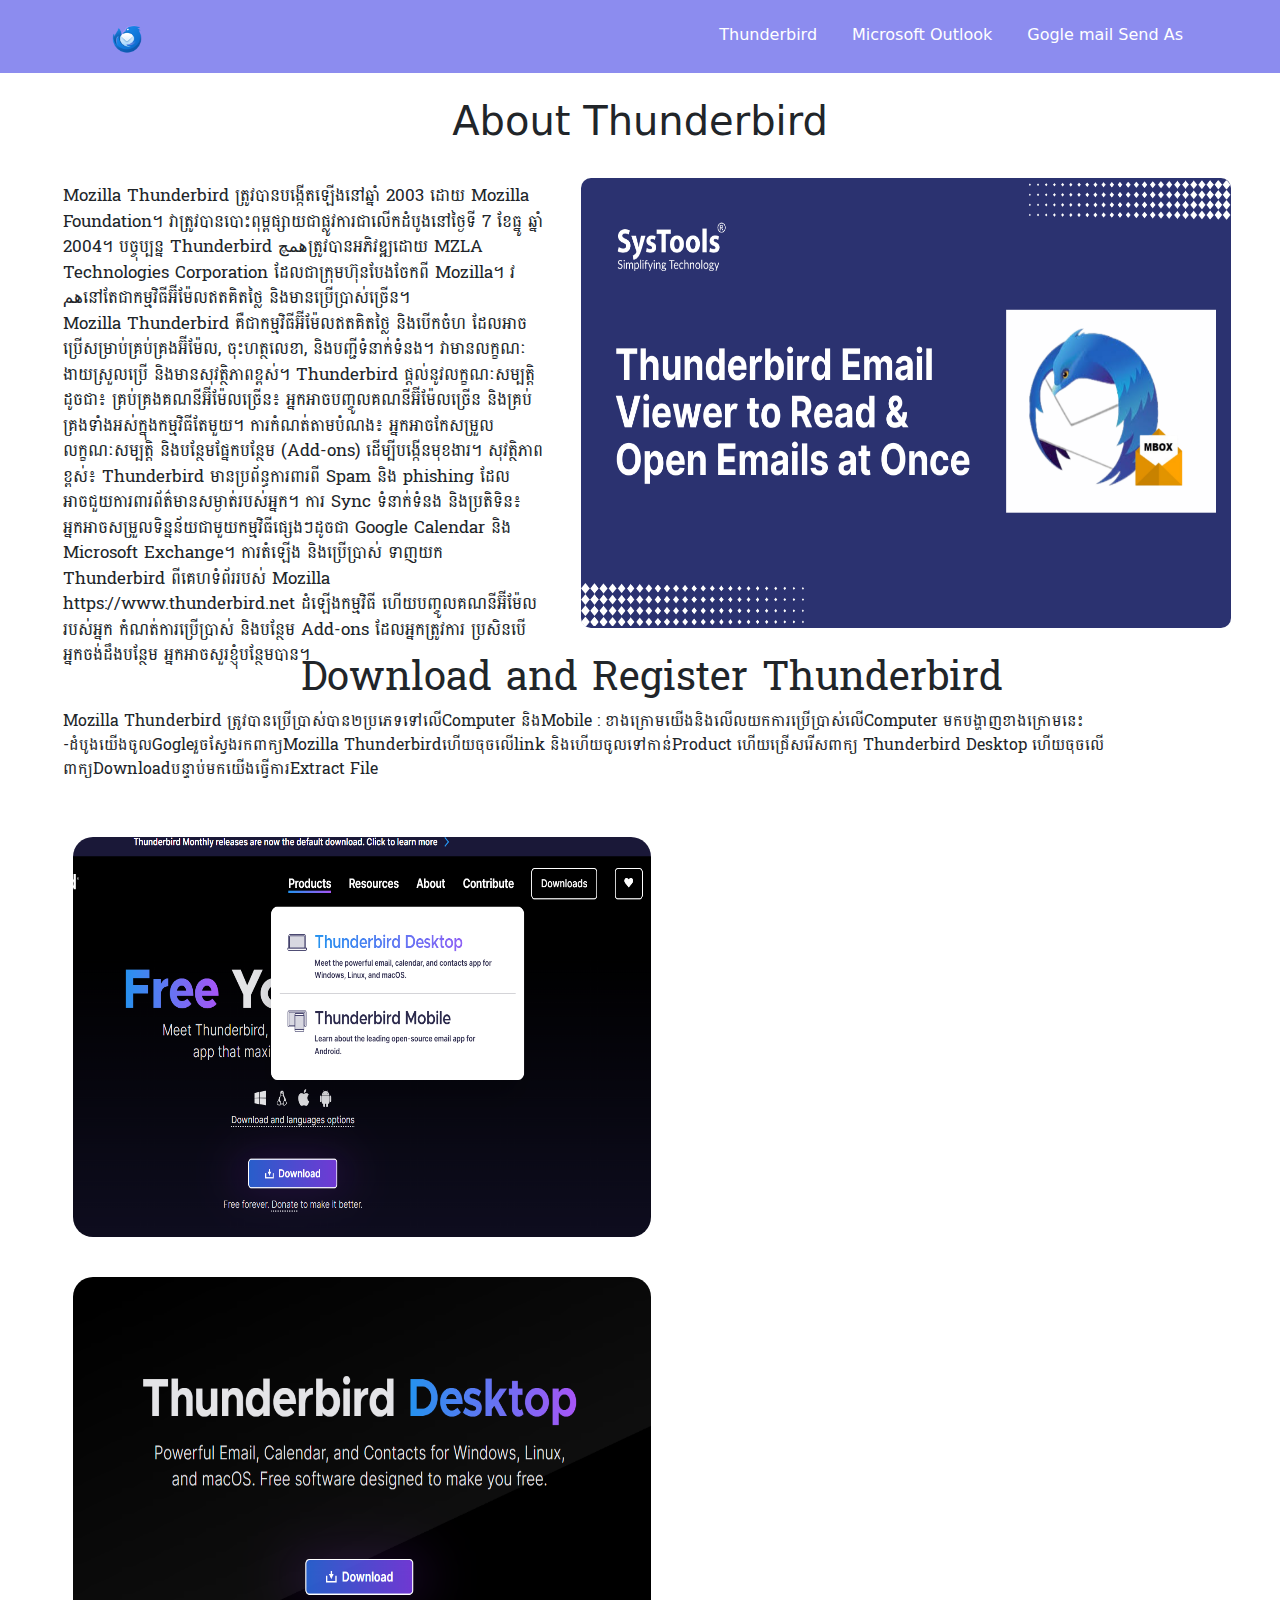
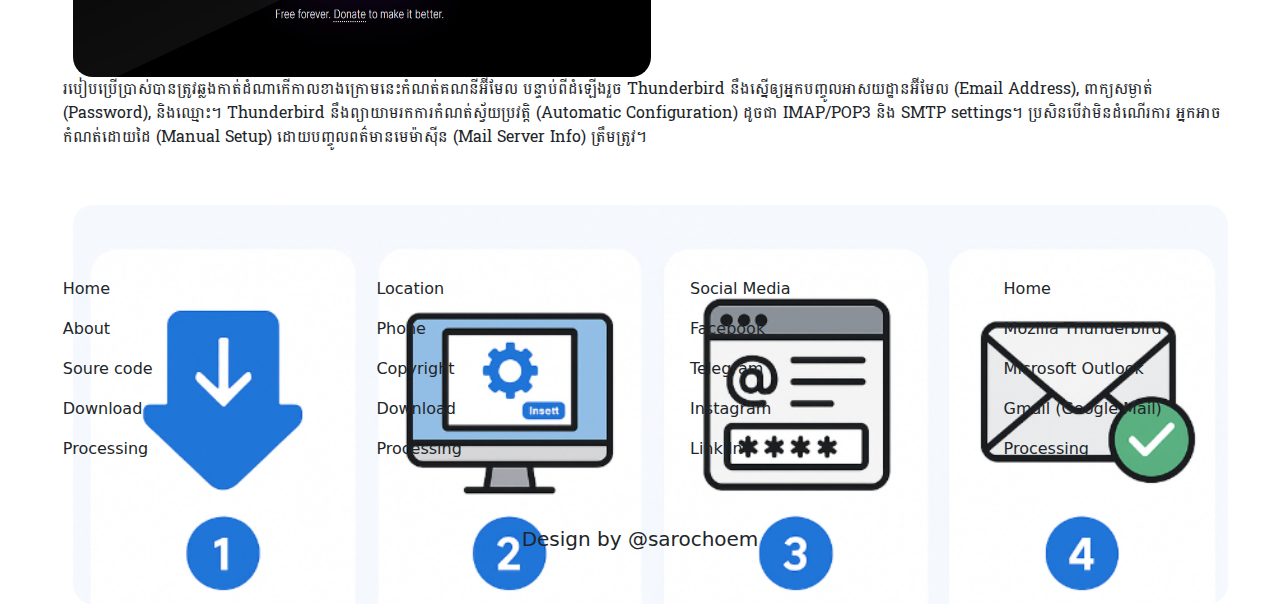
<file: index.html>
<!DOCTYPE html>
<html lang="en">
  <head>
    <meta charset="UTF-8" />
    <meta name="viewport" content="width=device-width, initial-scale=1.0" />
    <title>Guidline</title>
    <link rel="stylesheet" href="index.css" />
    <link rel="icon" type="image/png" href="LOGO ABA.png" />
    <!-- Bootstrap CSS -->
    <link rel="stylesheet" href="https://cdn.jsdelivr.net/npm/bootstrap@5.3.0/dist/css/bootstrap.min.css">
    <!-- Bootstrap JS (Optional: Required for interactive components) -->
    <script src="https://cdn.jsdelivr.net/npm/bootstrap@5.3.0/dist/js/bootstrap.bundle.min.js"></script>
    <link rel="preconnect" href="https://fonts.googleapis.com">
    <link rel="preconnect" href="https://fonts.gstatic.com" crossorigin>
    <link href="https://fonts.googleapis.com/css2?family=Battambang:wght@100;300;400;700;900&family=Dangrek&display=swap" rel="stylesheet">
  </head>
  <body>
    <!-- Header -->
    <header>
      <div class="container">
        <div class="logo">
          <img src="image/mozilla.png" alt="ABA Logo" />
        </div>
        <nav class="nav">
          <ul>
            <li><a href="index.html">Thunderbird</a></li>
            <li><a href="Microsoft.html">Microsoft Outlook</a></li>
            <li><a href="mail.html">Gogle mail Send As</a></li>
          </ul>
        </nav>
      </div>
    </header>
    <div class="about-container"><br>
      <h1>About Thunderbird</h1>
      <div class="contant">
        <div class="text">
          <p>Mozilla Thunderbird ត្រូវបានបង្កើតឡើងនៅឆ្នាំ 2003 ដោយ Mozilla Foundation។ វាត្រូវបានបោះពុម្ពផ្សាយជាផ្លូវការជាលើកដំបូងនៅថ្ងៃទី 7 ខែធ្នូ ឆ្នាំ 2004។
              បច្ចុប្បន្ន Thunderbird همچត្រូវបានអភិវឌ្ឍដោយ MZLA Technologies Corporation ដែលជា​ក្រុមហ៊ុនបែងចែក​ពី Mozilla។ វ همនៅតែជាកម្មវិធីអ៊ីម៉ែលឥតគិតថ្លៃ និងមានប្រើប្រាស់ច្រើន។
              <br>
              Mozilla Thunderbird គឺជា​កម្មវិធី​អ៊ីម៉ែល​​ឥតគិតថ្លៃ និង​បើកចំហ ដែល​អាចប្រើសម្រាប់គ្រប់គ្រងអ៊ីម៉ែល​​, ចុះហត្ថលេខា, និងបញ្ជីទំនាក់ទំនង។ វាមានលក្ខណៈងាយស្រួលប្រើ និងមានសុវត្ថិភាពខ្ពស់។
              Thunderbird ផ្តល់នូវលក្ខណៈសម្បត្តិដូចជា៖
              គ្រប់គ្រងគណនីអ៊ីម៉ែលច្រើន៖ អ្នកអាចបញ្ចូលគណនីអ៊ីម៉ែលច្រើន និងគ្រប់គ្រងទាំងអស់ក្នុងកម្មវិធីតែមួយ។
              ការកំណត់តាមបំណង៖ អ្នកអាចកែសម្រួលលក្ខណៈសម្បត្តិ និងបន្ថែមផ្នែកបន្ថែម (Add-ons) ដើម្បីបង្កើនមុខងារ។
              សុវត្ថិភាពខ្ពស់៖ Thunderbird មានប្រព័ន្ធការពារពី Spam និង phishing ដែលអាចជួយការពារព័ត៌មានសម្ងាត់របស់អ្នក។
              ការ Sync ទំនាក់ទំនង និងប្រតិទិន៖ អ្នកអាចសម្រួលទិន្នន័យជាមួយកម្មវិធីផ្សេងៗដូចជា Google Calendar និង Microsoft Exchange។
              ការតំឡើង និងប្រើប្រាស់
              ទាញយក Thunderbird ពីគេហទំព័ររបស់ Mozilla https://www.thunderbird.net
              ដំឡើងកម្មវិធី ហើយបញ្ចូលគណនីអ៊ីម៉ែលរបស់អ្នក
              កំណត់ការប្រើប្រាស់ និងបន្ថែម Add-ons ដែលអ្នកត្រូវការ
              ប្រសិនបើអ្នកចង់ដឹងបន្ថែម អ្នកអាចសួរខ្ញុំបន្ថែមបាន។ 
          </p>
        </div>
        <div class="photo">
          <img src="/image/mozilla2.png" alt="">
        </div>
      </div>
      <div class="computer">
        <h1>Download and Register Thunderbird</h1>
        <p>Mozilla Thunderbird ត្រូវបានប្រើប្រាស់បាន២ប្រភេទទៅលើComputer និង​Mobile :
          ខាងក្រោមយើងនិងលើលយកការប្រើប្រាស់លើComputer មកបង្ហាញខាងក្រោមនេះ​ <br>
          -ដំបូងយើងចូលGogle​​រួចស្វែងរក​ពាក្យMozilla Thunderbird​ហើយចុចលើlink និងហើយចូលទៅកាន់Product 
          ហើយជ្រើសរើសពាក្យ​ Thunderbird Desktop ហើយចុចលើពាក្យDownloadបន្ទាប់មកយើងធ្វើការExtract File
        </p>
        <img src="/image/desktopdownload.png" alt="">
        <img src="/image/Thunderbird Desktop1.png" alt="">
        <p>របៀបប្រើប្រាស់បានត្រូវឆ្លងកាត់ដំណាកើកាលខាងក្រោមនេះកំណត់គណនីអ៊ីមែល
          បន្ទាប់ពីដំឡើងរួច Thunderbird នឹងស្នើឲ្យអ្នកបញ្ចូលអាសយដ្ឋានអ៊ីមែល (Email Address), ពាក្យសម្ងាត់ (Password), និងឈ្មោះ។
          Thunderbird នឹងព្យាយាមរកការកំណត់ស្វ័យប្រវត្តិ (Automatic Configuration) ដូចជា IMAP/POP3 និង SMTP settings។
          ប្រសិនបើវាមិនដំណើរការ អ្នកអាចកំណត់ដោយដៃ (Manual Setup) ដោយបញ្ចូលពត៌មានមេម៉ាស៊ីន (Mail Server Info) ត្រឹមត្រូវ។</p>
        <img style="width: 98%; height: auto;" src="/image/step2.png" alt=""><br>
      </div>
      <br>  
      
      <div class="footer">
        <div class="foot1">
           <p>Home</p>
           <p>About</p>
           <p>Soure code</p>
           <p>Download</p>
           <p>Processing</p>
        </div>
        <div class="foot2">
            <p>Location</p>
            <p>Phone</p>
            <p>Copyright</p>
            <p>Download</p>
            <p>Processing</p>
        </div>
        <div class="foot3">
            <p>Social Media</p>
            <p>Facebook</p>
            <p>Telegram</p>
            <p>Instagram</p>
            <p>Link In</p>
        </div>
        <div class="foot4">
            <p>Home</p>
            <p>Mozilla Thunderbird</p>
            <p>Microsoft Outlook</p>
            <p>Gmail (Google Mail)</p>
            <p>Processing</p>
        </div>
    </div>
    <h5>Design by @sarochoem</h5>
    <br>
   
  </body>
</html>
</file>
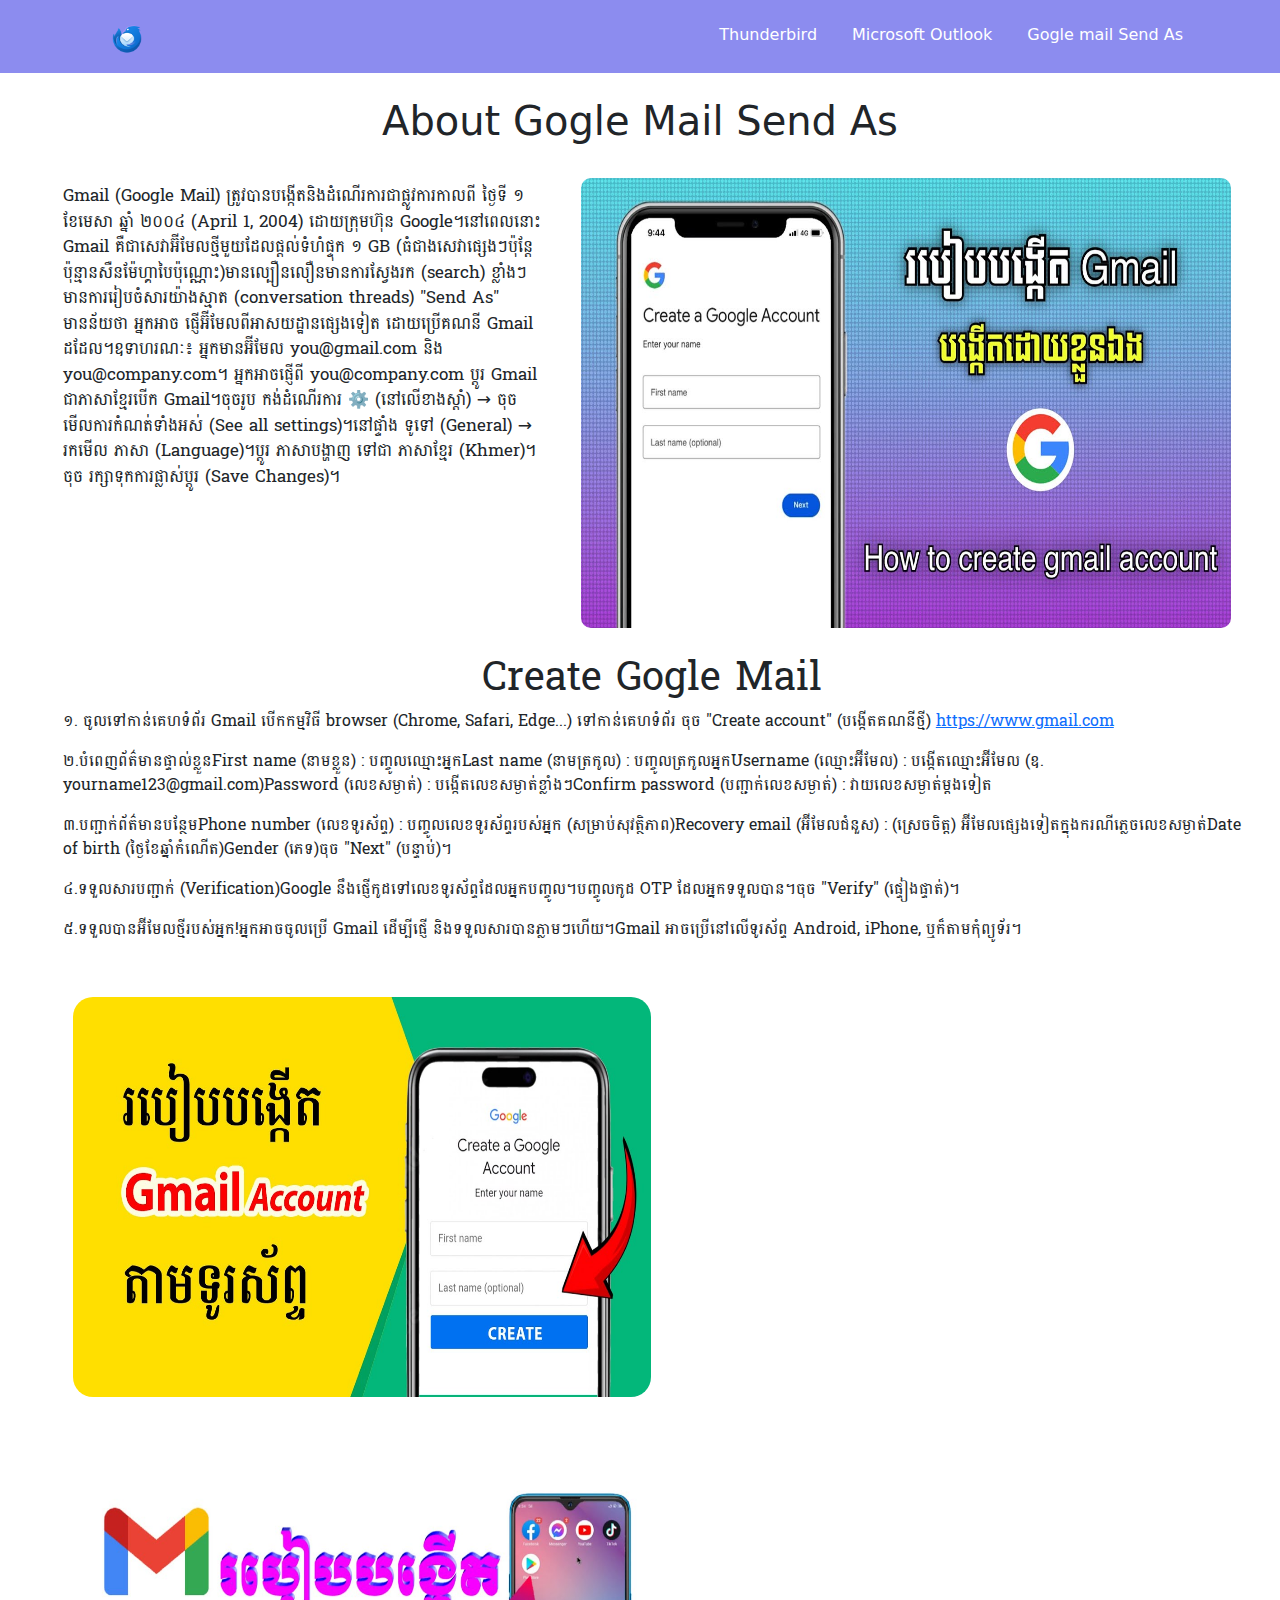
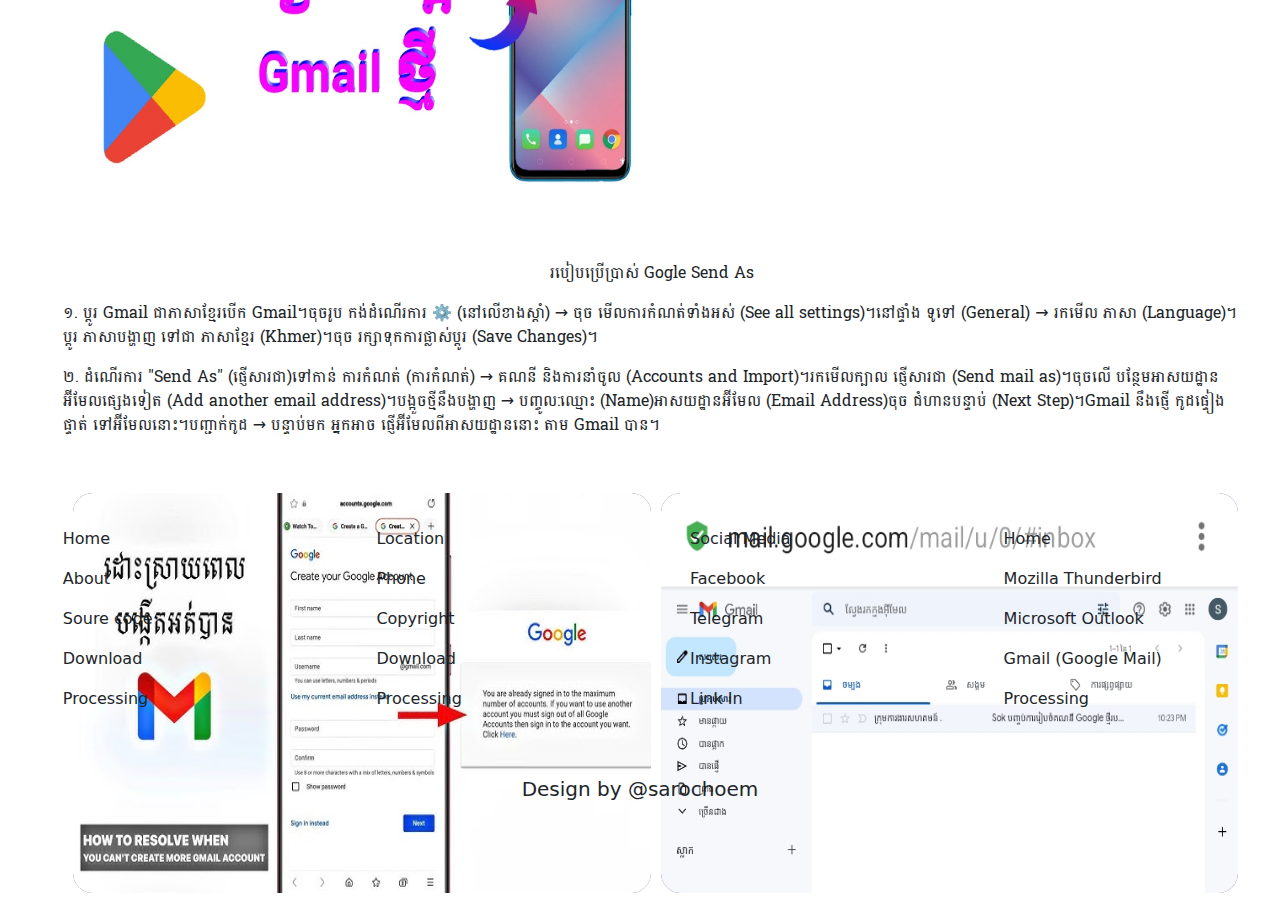
<file: mail.html>
<!DOCTYPE html>
<html lang="en">
  <head>
    <meta charset="UTF-8" />
    <meta name="viewport" content="width=device-width, initial-scale=1.0" />
    <title>Guidline</title>
    <link rel="stylesheet" href="index.css" />
    <link rel="icon" type="image/png" href="LOGO ABA.png" />
    <link rel="stylesheet" href="https://cdn.jsdelivr.net/npm/bootstrap@5.3.0/dist/css/bootstrap.min.css">
    <script src="https://cdn.jsdelivr.net/npm/bootstrap@5.3.0/dist/js/bootstrap.bundle.min.js"></script>
    <link rel="preconnect" href="https://fonts.googleapis.com">
    <link rel="preconnect" href="https://fonts.gstatic.com" crossorigin>
    <link href="https://fonts.googleapis.com/css2?family=Battambang:wght@100;300;400;700;900&family=Dangrek&display=swap" rel="stylesheet">
  </head>
  <body>
    <header>
      <div class="container">
        <div class="logo">
          <img src="image/mozilla.png" alt="ABA Logo" />
        </div>
        <nav class="nav">
          <ul>
            <li><a href="index.html">Thunderbird</a></li>
            <li><a href="Microsoft.html">Microsoft Outlook</a></li>
            <li><a href="mail.html">Gogle mail Send As</a></li>
          
          </ul>
        </nav>
      </div>
    </header>
    <div class="about-container"><br>
      <h1>About Gogle Mail Send As</h1>
      <div class="contant">
        <div class="text">
          <p> 
              Gmail (Google Mail) ត្រូវបានបង្កើតនិងដំណើរការជាផ្លូវការកាលពី ថ្ងៃទី ១ ខែមេសា ឆ្នាំ ២០០៤ (April 1, 2004) ដោយក្រុមហ៊ុន Google។នៅពេលនោះ Gmail គឺជាសេវាអ៊ីមែលថ្មីមួយដែលផ្តល់ទំហំផ្ទុក ១ GB (ធំជាងសេវាផ្សេងៗប៉ុន្តែប៉ុន្មានសឺនម៉ែហ្គាបៃប៉ុណ្ណោះ)មានល្បឿនលឿនមានការស្វែងរក (search) ខ្លាំងៗមានការរៀបចំសារយ៉ាងស្មាត (conversation threads)
              "Send As" មានន័យថា អ្នកអាច ផ្ញើអ៊ីមែលពីអាសយដ្ឋានផ្សេងទៀត ដោយប្រើគណនី Gmail ដដែល។ឧទាហរណៈ៖ អ្នកមានអ៊ីមែល you@gmail.com និង you@company.com។ អ្នកអាចផ្ញើពី you@company.com
              ប្ដូរ Gmail ជាភាសាខ្មែរបើក Gmail។ចុចរូប កង់ដំណើរការ ⚙️ (នៅលើខាងស្តាំ) → ចុច មើលការកំណត់ទាំងអស់ (See all settings)។នៅផ្ទាំង ទូទៅ (General) → រកមើល ភាសា (Language)។ប្ដូរ ភាសាបង្ហាញ ទៅជា ភាសាខ្មែរ (Khmer)។ចុច រក្សាទុកការផ្លាស់ប្តូរ (Save Changes)។
          </p>
        </div>
        <div class="photo">
          <img src="/image/mailsend1.png" alt="">
        </div>
      </div>
      <div class="computer">
        <h1>Create Gogle Mail</h1>
        <p>១. ចូលទៅកាន់គេហទំព័រ Gmail បើកកម្មវិធី browser (Chrome, Safari, Edge...) ទៅកាន់គេហទំព័រ  ចុច "Create account" (បង្កើតគណនីថ្មី) <a href="https://www.gmail.com">https://www.gmail.com</a></p>
        <p>២.បំពេញព័ត៌មានផ្ទាល់ខ្លួនFirst name (នាមខ្លួន) : បញ្ចូលឈ្មោះអ្នកLast name (នាមត្រកូល) : បញ្ចូលត្រកូលអ្នកUsername (ឈ្មោះអ៊ីមែល) : បង្កើតឈ្មោះអ៊ីមែល (ឧ. yourname123@gmail.com)Password (លេខសម្ងាត់) : បង្កើតលេខសម្ងាត់ខ្លាំងៗConfirm password (បញ្ជាក់លេខសម្ងាត់) : វាយលេខសម្ងាត់ម្តងទៀត</p>
        <p>៣.បញ្ជាក់ព័ត៌មានបន្ថែមPhone number (លេខទូរស័ព្ទ) : បញ្ចូលលេខទូរស័ព្ទរបស់អ្នក (សម្រាប់សុវត្ថិភាព)Recovery email (អ៊ីមែលជំនួស) : (ស្រេចចិត្ត) អ៊ីមែលផ្សេងទៀតក្នុងករណីភ្លេចលេខសម្ងាត់Date of birth (ថ្ងៃខែឆ្នាំកំណើត)Gender (ភេទ)ចុច "Next" (បន្ទាប់)។</a></p>
        <p>៤.ទទួលសារបញ្ជាក់ (Verification)Google នឹងផ្ញើកូដទៅលេខទូរស័ព្ទដែលអ្នកបញ្ចូល។បញ្ចូលកូដ OTP ដែលអ្នកទទួលបាន។ចុច "Verify" (ផ្ទៀងផ្ទាត់)។ </p>
        <p>៥.ទទួលបានអ៊ីមែលថ្មីរបស់អ្នក!អ្នកអាចចូលប្រើ Gmail ដើម្បីផ្ញើ និងទទួលសារបានភ្លាមៗហើយ។Gmail អាចប្រើនៅលើទូរស័ព្ទ Android, iPhone, ឬក៏តាមកុំព្យូទ័រ។</p>
        <img src="/image/accmail.png" alt="">
        <img src="/image/acc.png" alt=""><br><br>
        <p style="text-align: center;">របៀបប្រើប្រាស់ Gogle Send As </p>
        <p>១. ប្ដូរ Gmail ជាភាសាខ្មែរបើក Gmail។ចុចរូប កង់ដំណើរការ ⚙️ (នៅលើខាងស្តាំ) → ចុច មើលការកំណត់ទាំងអស់ (See all settings)។នៅផ្ទាំង ទូទៅ (General) → រកមើល ភាសា (Language)។ប្ដូរ ភាសាបង្ហាញ ទៅជា ភាសាខ្មែរ (Khmer)។ចុច រក្សាទុកការផ្លាស់ប្តូរ (Save Changes)។</p>
        <p>២.  ដំណើរការ "Send As" (ផ្ញើសារជា)ទៅកាន់ ការកំណត់ (ការកំណត់) → គណនី និងការនាំចូល (Accounts and Import)។រកមើលក្បាល ផ្ញើសារជា (Send mail as)។ចុចលើ បន្ថែមអាសយដ្ឋានអ៊ីមែលផ្សេងទៀត (Add another email address)។បង្អួចថ្មីនឹងបង្ហាញ → បញ្ចូល:ឈ្មោះ (Name)អាសយដ្ឋានអ៊ីមែល (Email Address)ចុច ជំហានបន្ទាប់ (Next Step)។Gmail នឹងផ្ញើ កូដផ្ទៀងផ្ទាត់ ទៅអ៊ីមែលនោះ។បញ្ជាក់កូដ → បន្ទាប់មក អ្នកអាច ផ្ញើអ៊ីមែលពីអាសយដ្ឋាននោះ តាម Gmail បាន។</p>
        <div class="test">
            <img style="width: 49%;height: 400px;" src="/image/mailsend.png" alt=""><br>
            <img style="width: 49%;height: 400px;" src="/image/send1.png" alt=""><br>
        </div>
       
      </div>
      <br>  
      
      <div class="footer1">
        <div class="foot1">
           <p>Home</p>
           <p>About</p>
           <p>Soure code</p>
           <p>Download</p>
           <p>Processing</p>
        </div>
        <div class="foot2">
            <p>Location</p>
            <p>Phone</p>
            <p>Copyright</p>
            <p>Download</p>
            <p>Processing</p>
        </div>
        <div class="foot3">
            <p>Social Media</p>
            <p>Facebook</p>
            <p>Telegram</p>
            <p>Instagram</p>
            <p>Link In</p>
        </div>
        <div class="foot4">
            <p>Home</p>
            <p>Mozilla Thunderbird</p>
            <p>Microsoft Outlook</p>
            <p>Gmail (Google Mail)</p>
            <p>Processing</p>
        </div>
    </div>
    <h5>Design by @sarochoem</h5>
    <br>
   
  </body>
</html>
</file>
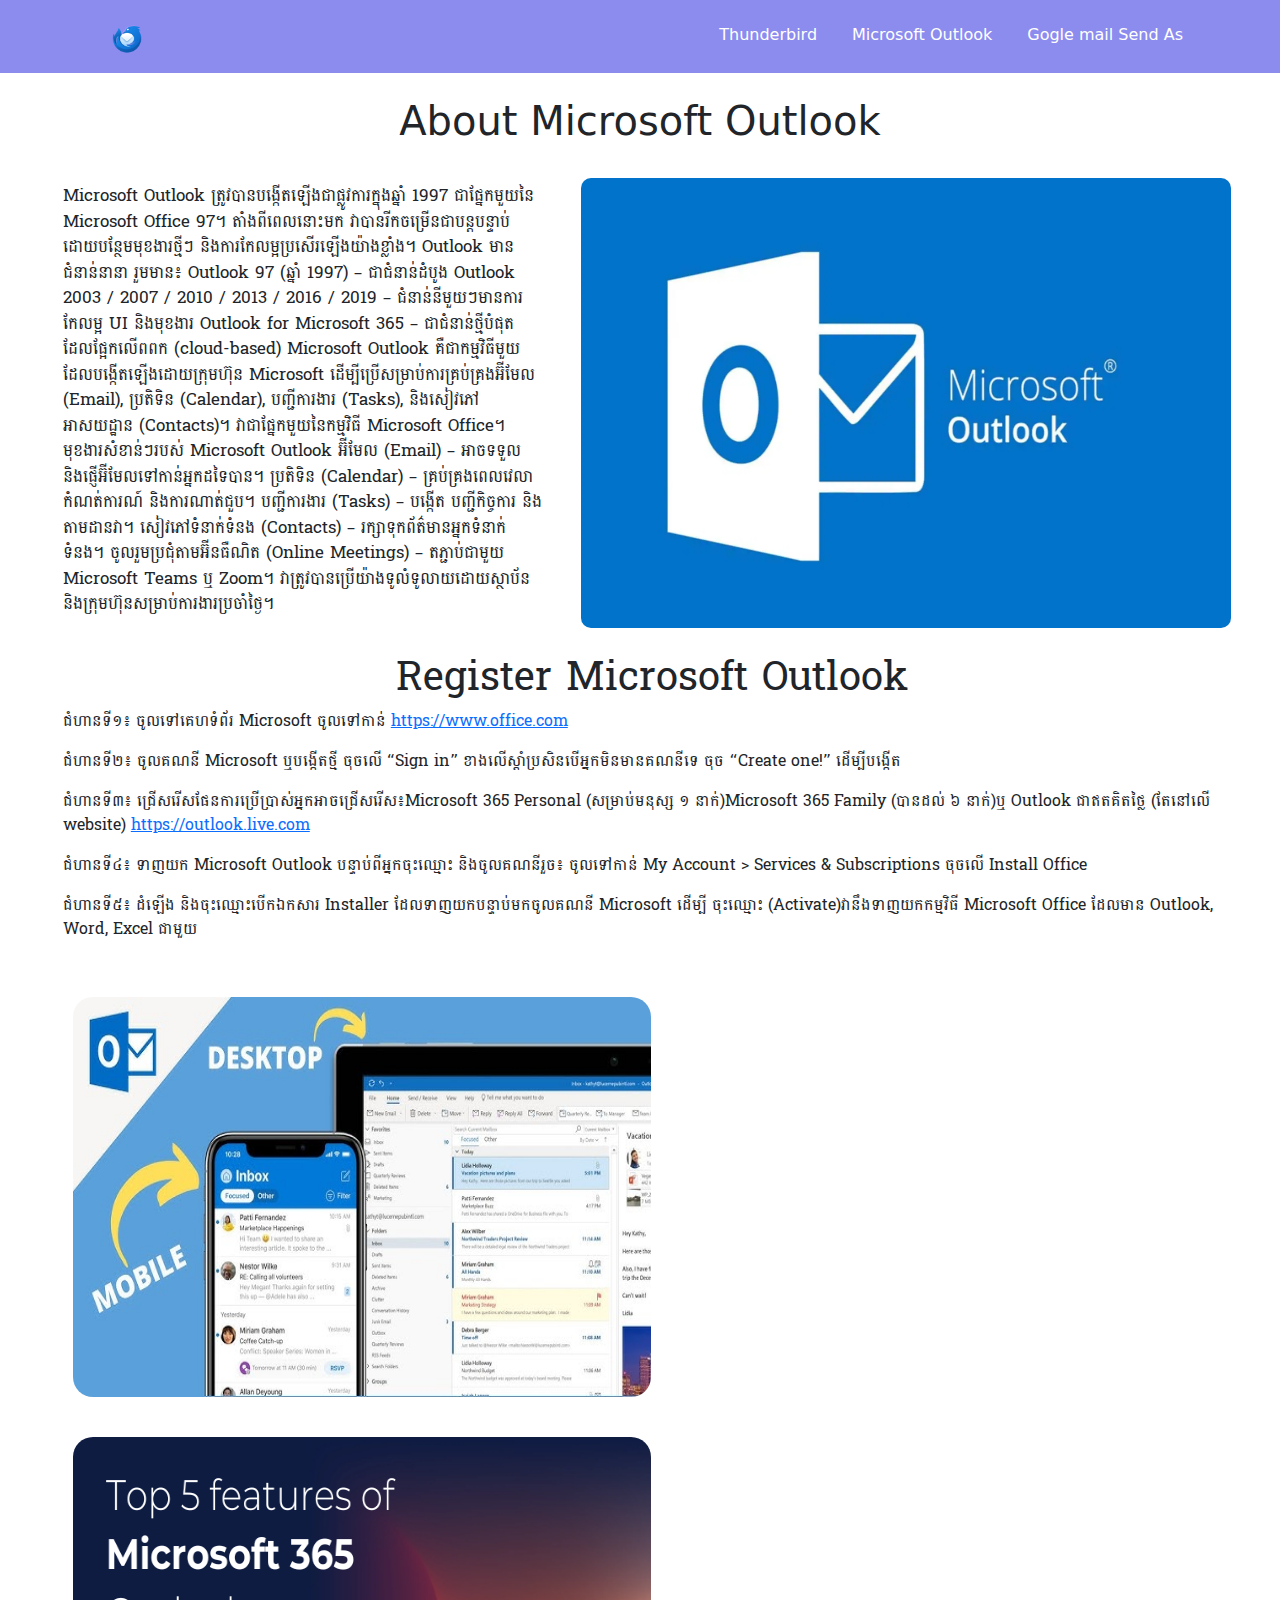
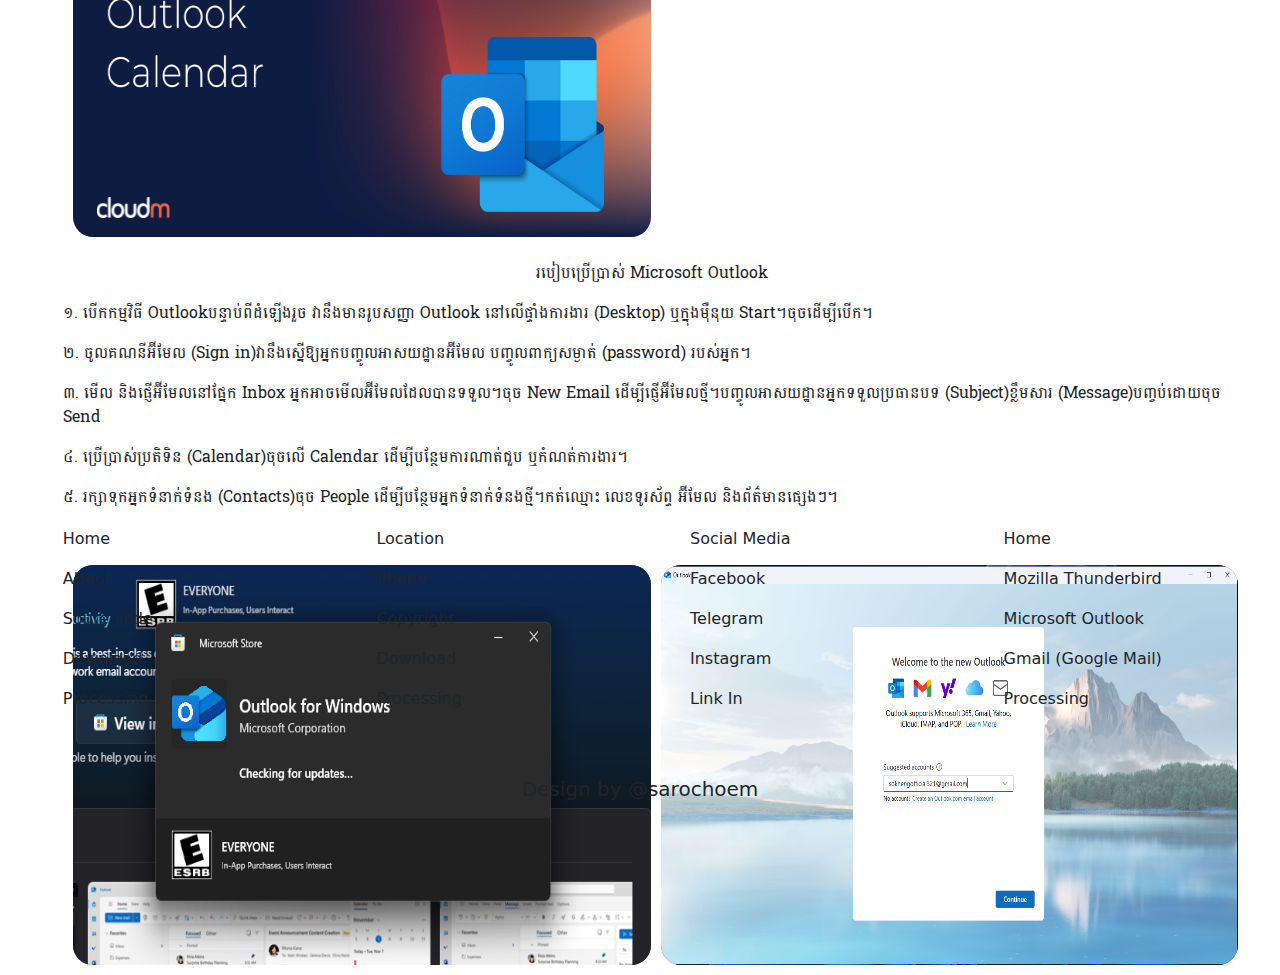
<file: Microsoft.html>
<!DOCTYPE html>
<html lang="en">
  <head>
    <meta charset="UTF-8" />
    <meta name="viewport" content="width=device-width, initial-scale=1.0" />
    <title>Guidline</title>
    <link rel="stylesheet" href="index.css" />
    <link rel="icon" type="image/png" href="LOGO ABA.png" />
    <!-- Bootstrap CSS -->
    <link rel="stylesheet" href="https://cdn.jsdelivr.net/npm/bootstrap@5.3.0/dist/css/bootstrap.min.css">
    <!-- Bootstrap JS (Optional: Required for interactive components) -->
    <script src="https://cdn.jsdelivr.net/npm/bootstrap@5.3.0/dist/js/bootstrap.bundle.min.js"></script>
    <link rel="preconnect" href="https://fonts.googleapis.com">
    <link rel="preconnect" href="https://fonts.gstatic.com" crossorigin>
    <link href="https://fonts.googleapis.com/css2?family=Battambang:wght@100;300;400;700;900&family=Dangrek&display=swap" rel="stylesheet">
  </head>
  <body>
    <!-- Header -->
    <header>
      <div class="container">
        <div class="logo">
          <img src="image/mozilla.png" alt="ABA Logo" />
        </div>
        <nav class="nav">
          <ul>
            <li><a href="index.html">Thunderbird</a></li>
            <li><a href="Microsoft.html">Microsoft Outlook</a></li>
            <li><a href="mail.html">Gogle mail Send As</a></li>

          </ul>
        </nav>
      </div>
    </header>
    <div class="about-container"><br>
      <h1>About Microsoft Outlook</h1>
      <div class="contant">
        <div class="text">
          <p> 
              Microsoft Outlook ត្រូវបានបង្កើត​ឡើង​ជា​ផ្លូវការក្នុង​ឆ្នាំ 1997 ជាផ្នែកមួយនៃ Microsoft Office 97។ តាំងពីពេលនោះមក វាបានរីកចម្រើនជាបន្តបន្ទាប់ ដោយបន្ថែមមុខងារថ្មីៗ និងការកែលម្អប្រសើរឡើងយ៉ាងខ្លាំង។
              Outlook មានជំនាន់នានា រួមមាន៖
              Outlook 97 (ឆ្នាំ 1997) – ជាជំនាន់ដំបូង
              Outlook 2003 / 2007 / 2010 / 2013 / 2016 / 2019 – ជំនាន់នីមួយៗមានការកែលម្អ UI និងមុខងារ
              Outlook for Microsoft 365 – ជាជំនាន់ថ្មីបំផុត ដែលផ្អែកលើពពក (cloud-based)
              Microsoft Outlook គឺ​ជា​កម្មវិធី​មួយ​ដែល​បង្កើត​ឡើង​ដោយ​ក្រុមហ៊ុន Microsoft ដើម្បី​ប្រើសម្រាប់ការគ្រប់គ្រងអ៊ីមែល (Email), ប្រតិទិន (Calendar), បញ្ជីការងារ (Tasks), និង​សៀវភៅអាសយដ្ឋាន (Contacts)។ វាជាផ្នែកមួយនៃ​កម្មវិធី Microsoft Office។
              មុខងារ​សំខាន់ៗរបស់ Microsoft Outlook
              អ៊ីមែល (Email) – អាចទទួល និងផ្ញើអ៊ីមែលទៅកាន់អ្នកដទៃបាន។
              ប្រតិទិន (Calendar) – គ្រប់គ្រងពេលវេលា កំណត់ការណ៍ និងការណាត់ជួប។
              បញ្ជីការងារ (Tasks) – បង្កើត បញ្ជីកិច្ចការ និងតាមដានវា។
              សៀវភៅទំនាក់ទំនង (Contacts) – រក្សាទុកព័ត៌មានអ្នកទំនាក់ទំនង។
              ចូលរួមប្រជុំតាមអ៊ីនធឺណិត (Online Meetings) – តភ្ជាប់ជាមួយ Microsoft Teams ឬ Zoom។
              វាត្រូវបានប្រើយ៉ាងទូលំទូលាយដោយស្ថាប័ន និងក្រុមហ៊ុនសម្រាប់ការងារប្រចាំថ្ងៃ។
          </p>
        </div>
        <div class="photo">
          <img src="/image/oulook.png" alt="">
        </div>
      </div>
      <div class="computer">
        <h1>Register Microsoft Outlook</h1>
        <p>ជំហានទី១៖ ចូលទៅគេហទំព័រ Microsoft ចូលទៅកាន់ <a href="https://www.office.com">https://www.office.com</a></p>
        <p>ជំហានទី២៖ ចូលគណនី Microsoft ឬបង្កើតថ្មី ចុចលើ “Sign in” ខាងលើស្តាំប្រសិនបើអ្នកមិនមានគណនីទេ ចុច “Create one!” ដើម្បីបង្កើត</p>
        <p>ជំហានទី៣៖ ជ្រើសរើសផែនការប្រើប្រាស់អ្នកអាចជ្រើសរើស៖Microsoft 365 Personal (សម្រាប់មនុស្ស ១ នាក់)Microsoft 365 Family (បានដល់ ៦ នាក់)ឬ Outlook ជាឥតគិតថ្លៃ (តែនៅលើ website) <a href="https://outlook.live.com"> https://outlook.live.com</a></p>
        <p>ជំហានទី៤៖ ទាញយក Microsoft Outlook
            បន្ទាប់ពីអ្នកចុះឈ្មោះ និងចូលគណនីរួច៖
            ចូលទៅកាន់ My Account > Services & Subscriptions
            ចុចលើ Install Office
        <p>ជំហានទី៥៖ ដំឡើង និងចុះឈ្មោះបើកឯកសារ Installer ដែលទាញយកបន្ទាប់មកចូលគណនី Microsoft ដើម្បី ចុះឈ្មោះ (Activate)វានឹងទាញយកកម្មវិធី Microsoft Office ដែលមាន Outlook, Word, Excel ជាមួយ</p>
        <img src="/image/oullook.png" alt="">
        <img src="/image/look1.png" alt=""><br><br>
        <p style="text-align: center;">របៀបប្រើប្រាស់ Microsoft Outlook </p>
        <p>១. បើកកម្មវិធី Outlookបន្ទាប់ពីដំឡើងរួច វានឹងមានរូបសញ្ញា Outlook នៅលើផ្ទាំងការងារ (Desktop) ឬក្នុងម៉ឺនុយ Start។ចុចដើម្បីបើក។</p>
        <p>២. ចូលគណនីអ៊ីមែល (Sign in)វានឹងស្នើឱ្យអ្នកបញ្ចូលអាសយដ្ឋានអ៊ីមែល បញ្ចូលពាក្យសម្ងាត់ (password) របស់អ្នក។</p>
        <p>៣. មើល និងផ្ញើអ៊ីមែលនៅផ្នែក Inbox អ្នកអាចមើលអ៊ីមែលដែលបានទទួល។ចុច New Email ដើម្បីផ្ញើអ៊ីមែលថ្មី។បញ្ចូលអាសយដ្ឋានអ្នកទទួលប្រធានបទ (Subject)ខ្លឹមសារ (Message)បញ្ចប់ដោយចុច Send</p>
        <p>៤. ប្រើប្រាស់ប្រតិទិន (Calendar)ចុចលើ Calendar ដើម្បីបន្ថែមការណាត់ជួប ឬកំណត់ការងារ។</p>
        <p>៥. រក្សាទុកអ្នកទំនាក់ទំនង (Contacts)ចុច People ដើម្បីបន្ថែមអ្នកទំនាក់ទំនងថ្មី។កត់ឈ្មោះ លេខទូរស័ព្ទ អ៊ីមែល និងព័ត៌មានផ្សេងៗ។</p>
        <div class="test">
            <img style="width: 49%;height: 400px;" src="/image/outlook1.png" alt=""><br>
            <img style="width: 49%;height: 400px;" src="/image/outlook2.png" alt=""><br>
        </div>
       
      </div>
      <br>  
      
      <div class="footer1">
       <div class="foot1">
           <p>Home</p>
           <p>About</p>
           <p>Soure code</p>
           <p>Download</p>
           <p>Processing</p>
        </div>
        <div class="foot2">
            <p>Location</p>
            <p>Phone</p>
            <p>Copyright</p>
            <p>Download</p>
            <p>Processing</p>
        </div>
        <div class="foot3">
            <p>Social Media</p>
            <p>Facebook</p>
            <p>Telegram</p>
            <p>Instagram</p>
            <p>Link In</p>
        </div>
        <div class="foot4">
            <p>Home</p>
            <p>Mozilla Thunderbird</p>
            <p>Microsoft Outlook</p>
            <p>Gmail (Google Mail)</p>
            <p>Processing</p>
        </div>
    </div>
    <h5>Design by @sarochoem</h5>
    <br>
   
  </body>
</html>
</file>
<file: index.css>
/* General Reset */

* {
    margin: 0;
    padding: 0;
    box-sizing: border-box;
}

body {
    font-family: Arial, sans-serif;
    background-color: #f8f9fa;
    color: #333;
    line-height: 1.6;
    
}
header {
    /* background-color: rgb(234, 183, 90); */
    background-color: rgb(140, 140, 239);

    color: #004b6d;
    padding: 10px 0;
}

header .container {
    font-size: 14px;
    display: flex;
    align-items: center;
    justify-content: space-between;
    width: 90%;
    margin: auto;
   
}

header .logo img {
    width: 30px;
    margin-left: 30px;
    margin-top: 5px;
}

header .nav ul {
    font-size: 16px;
    margin-top: 13px;
    display: flex;
    list-style: none;
}

header .nav ul li {
    margin: 0 15px;
}

header .nav ul li a {
    text-decoration: none;
    margin-left: 5px;
    color: #ffffff;
}
header .nav ul li a:hover {
    font-size: 16px;
    color: red;
    text-decoration: none;
}
.about-container{
    width: 98%;
    height: 500px;
    margin-left: 1%;
}
h1{
    text-align: center;
    color: white;
}
.contant{
    width: 100%;
    height: 500px;
    display: flex;
    box-shadow: 4px;
}
.text{
    font-family: "Battambang", system-ui;
    font-size: 17px;
    margin-top: 30px;
    margin-left: 50px;
    width: 40%;
    height: auto;
}
.photo{
    width: 60%;
    height: auto;
}
.photo img{
    width: 90%;
    border-radius: 10px;
    margin-top: 25px;
    margin-left: 5%;
    height: 450px;  
}
.computer{
    font-family: "Battambang", system-ui;   
    width:94%;
    height: 500px;
    margin-left: 50px;
}
.computer p{
    width: 100%;
}
.computer img{
    margin-left: 10px;
    margin-top:40px;
    width: 49%;
    height: 400px;
    border-radius: 20px;
}
.footer{ 
    display: flex;
    margin-top: 700px;
    width: 100%;
    height: 250px;
}
.foot1{
    margin-left: 50px;
    width: 25%;
    height: 100%;
}
.foot2 {
    margin-left: 50px;
    width: 25%;
    height: 100%;
}
.foot3 {
    margin-left: 50px;
    width: 25%;
    height: 100%;
}
.foot4 {
    margin-left: 50px;
    width: 25%;
    height: 100%;
}
h5{
    text-align: center;
    color: red;
}
.test{
    display: flex;
    width: 100%;
    height: 450px;
}
.test img{
    width: 49%;
    height: 400px;
    background-color: rebeccapurple;
}
.footer1 {
    display: flex;
    margin-top: 950px;
    width: 100%;
    height: 250px;
}
</file>
